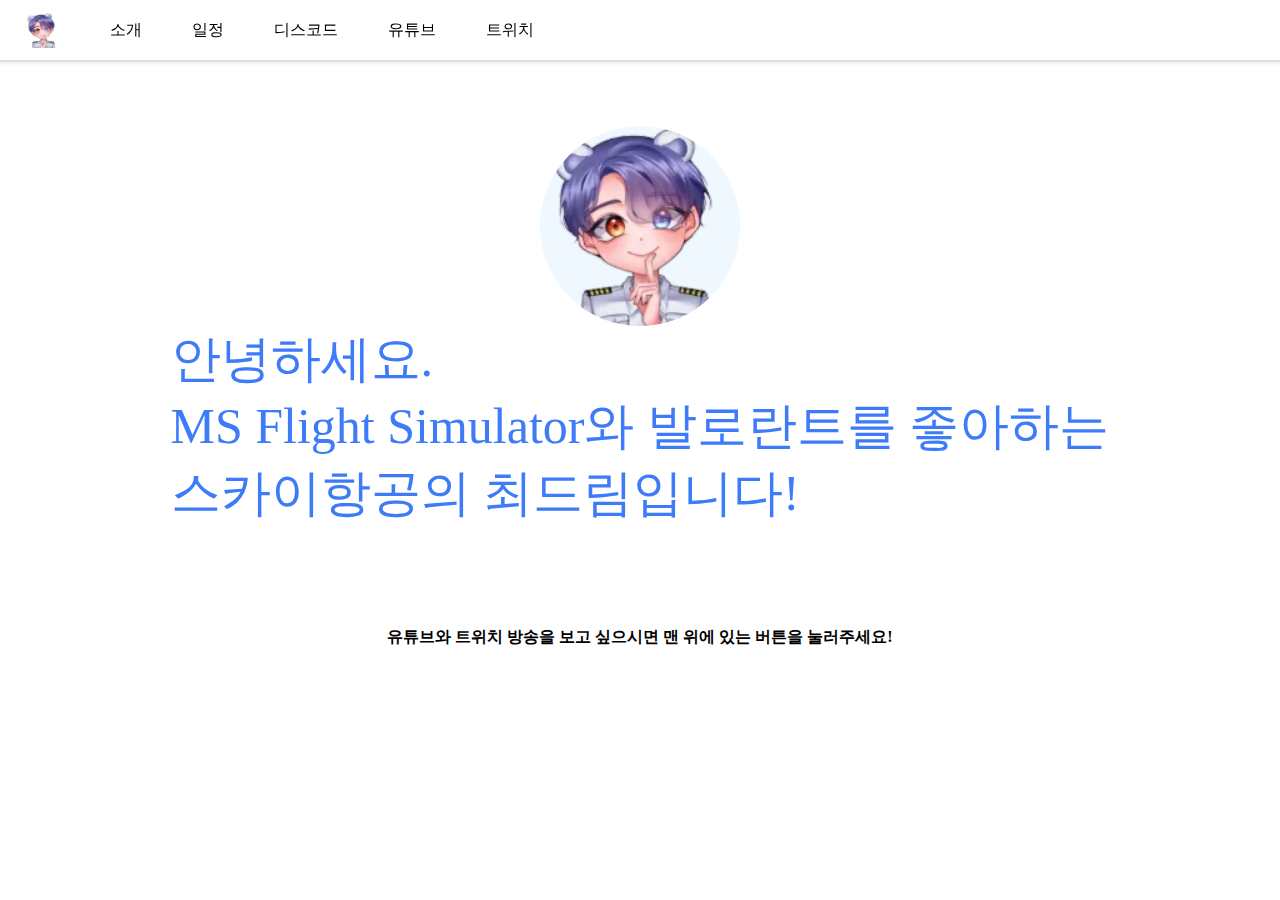
<file: bots.html>
<!DOCTYPE html>
<html lang="ko">
<head>
    <meta charset="UTF-8">
    <meta http-equiv="X-UA-Compatible" content="IE=edge">
    <meta name="viewport" content="width=device-width, initial-scale=1.0">
    <title>소개</title>
    <link rel="stylesheet" href="style/bots.css">
    <link rel="stylesheet" href="style/all.css">
    <link rel="stylesheet" href="style/layouts/header.css">
</head>

<body>
    <header>
        <img src="/imgs/logo.webp"/>
        <nav>
            <a id="one">소개</a>
            <a id="two">일정</a>
            <a id="three">디스코드</a>
            <a id="four" href="https://www.youtube.com/@dreamsavationsky">유튜브</a>
            <a id="five" href="https://twitch.tv/dream0823">트위치</a>
        </nav>
    </header>
    <br/>
    <br/>
    <Br/>
    <br /><br /><br/><br/>
    <img id="me" src="./imgs/logo.webp"></img>
    <h1 id="title">안녕하세요. <br /><strong>MS Flight Simulator와 발로란트를 좋아하는</strong> <br />스카이항공의 최드림입니다!</h1>
    <h4>유튜브와 트위치 방송을 보고 싶으시면 맨 위에 있는 버튼을 눌러주세요!</h4>
    <style>
img#me{
    border-radius: 1000px;
    background-color: aliceblue;
    height: 200px
}

body{
        display: grid;
    justify-items: center;
    }
    </style>

</body>
</html>

<script src="script/all.js"></script>
</file>
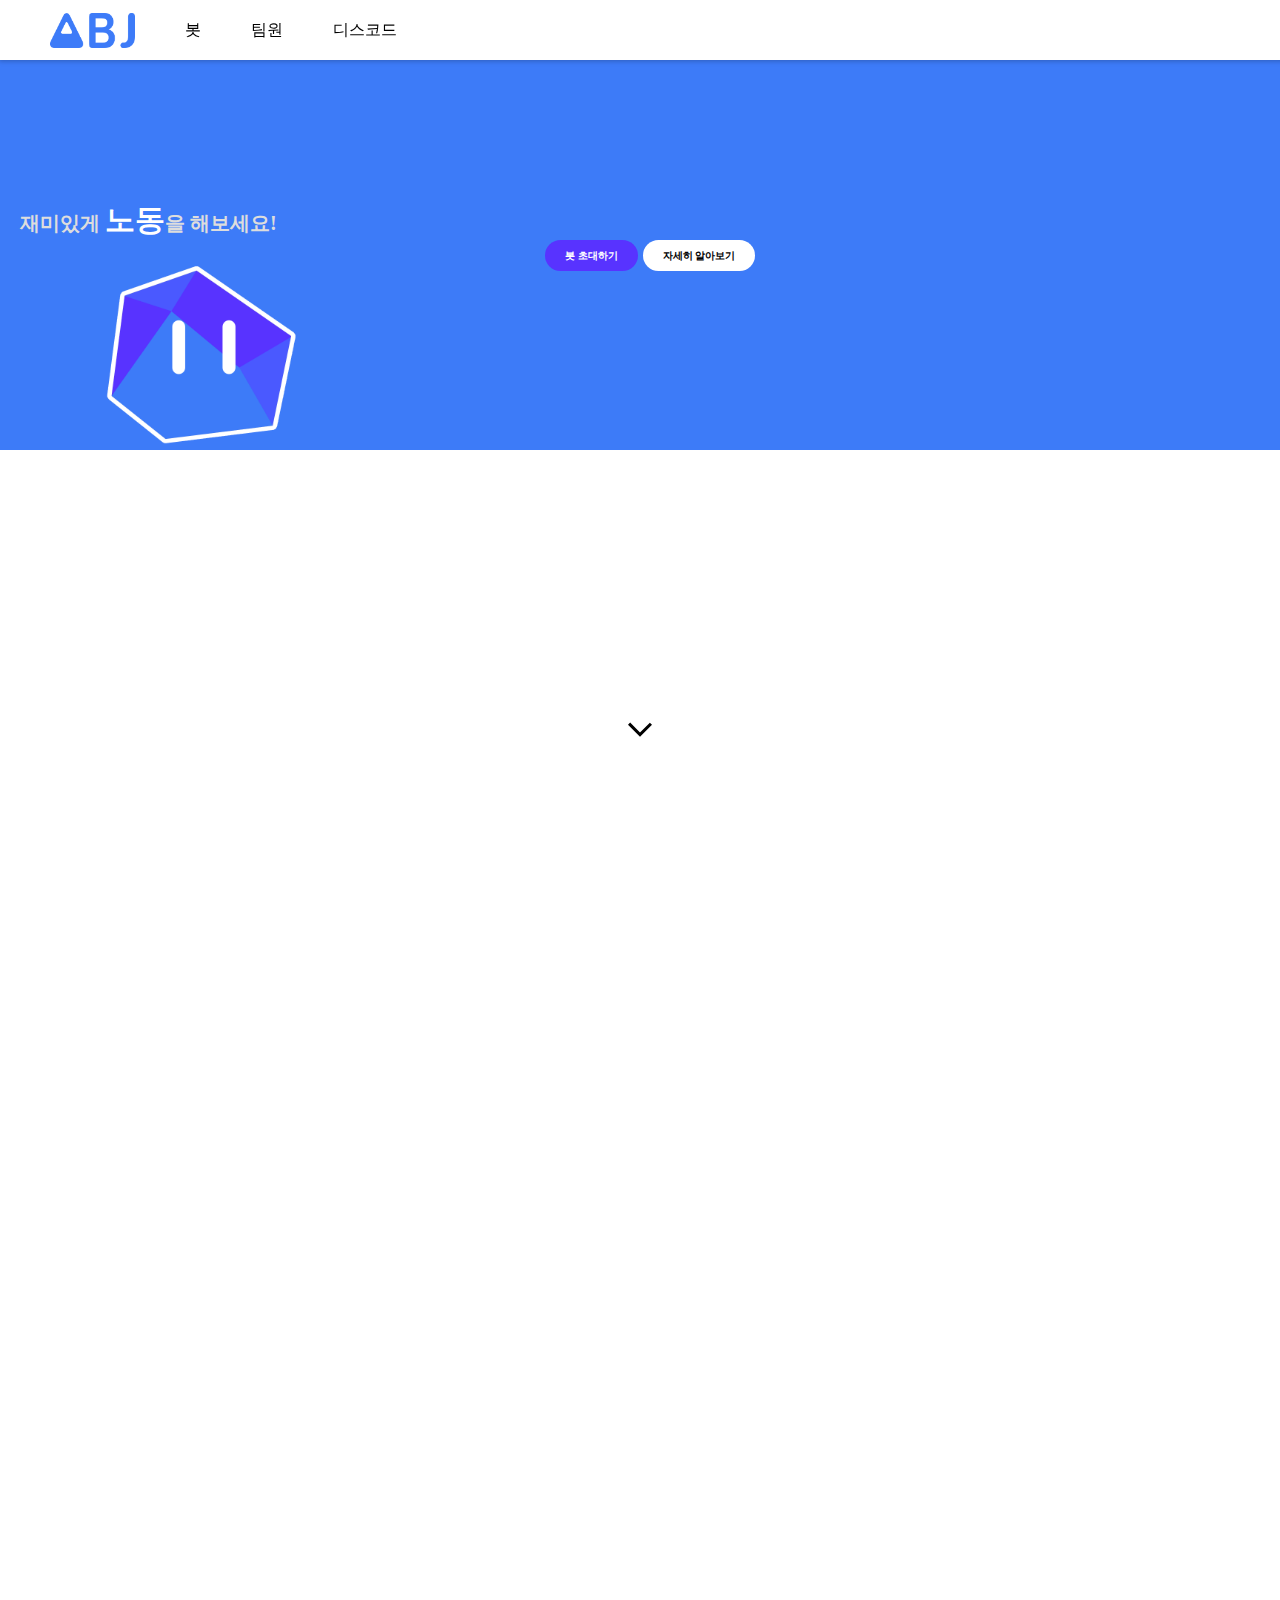
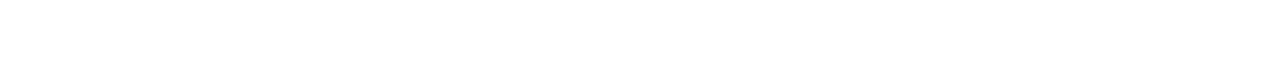
<file: bots/ore.html>
<!DOCTYPE html>
<html lang="ko">
<head>
    <meta charset="UTF-8">
    <meta http-equiv="X-UA-Compatible" content="IE=edge">
    <meta name="viewport" content="width=device-width, initial-scale=1.0">
    <title>ore봇</title>
    <link rel="stylesheet" href="/style/ore.css">
    <link rel="stylesheet" href="/style/all.css">
    <link rel="stylesheet" href="/style/layouts/header.css">
</head>
<body>
    <header>
        <img src="/imgs/logo.png"/>
        <nav>
            <a href="/bot.html">봇</a>
            <a href="/team.html">팀원</a>
            <a href="/discord.html">디스코드</a>
        </nav>
    </header>
    
    <main>
        <article id="intro">
            <section class="paid-right">
                재미있게 <b>노동</b>을 해보세요!
                
                <br/>
                <div id="btns">
                    <div id="btn">
                        <a href="#">봇 초대하기</a>
                        <a href="#">자세히 알아보기</a>
                    </div>
                </div>
            </section>
        </article>
        <div id="down">
            <img src="/svgs/down.svg" style="cursor: pointer;" onclick="window.scrollTo({top:1000, behavior: 'smooth'})">
        </div>

        <img src="/imgs/bots/ore/profile.png" id="profile" class="paid-right">
        <article id="cmds">
            <section class="paid-left">
                <div class="description">
                    광질을 할수 있어요! 
                </div><br/>
                <img src="/imgs/bots/ore/mining.png" text="광질을 할수 있어요!">
            </section>

        </article>
    </main>

    <br/>


</body>
</html>

<script src="/script/ore.js"></script>
</file>
<file: style/bots.css>
ruby { font-size: 2em; }

main { display: -webkit-box; display: -ms-flexbox; display: flex; -webkit-box-orient: vertical; -webkit-box-direction: normal; -ms-flex-direction: column; flex-direction: column; }

section { -webkit-box-shadow: 0 4px 8px 0 rgba(0, 0, 0, 0.2); box-shadow: 0 4px 8px 0 rgba(0, 0, 0, 0.2); -webkit-transition: all .3s; transition: all .3s; width: 40%; height: 100%; border-radius: 20px; text-align: center; padding: 20px 20px; }
section:hover { -webkit-box-shadow: 0 8px 16px 0 rgba(0, 0, 0, 0.2); box-shadow: 0 8px 16px 0 rgba(0, 0, 0, 0.2); -webkit-transform: translateY(-3px); transform: translateY(-3px); }
section:hover > img { -webkit-transform: translateY(-5px); transform: translateY(-5px); -webkit-box-shadow: 0 4px 8px 0 rgba(0, 0, 0, 0.2); box-shadow: 0 4px 8px 0 rgba(0, 0, 0, 0.2); }
section:hover > ruby { -webkit-transform: translateY(-5px); transform: translateY(-5px); }
section:hover > #devs { opacity: 1; }
section > img { border-radius: 50%; -webkit-transition: all .6s; transition: all .6s; }
section > #devs { display: -webkit-box; display: -ms-flexbox; display: flex; -webkit-box-align: center; -ms-flex-align: center; align-items: center; opacity: 1; -webkit-transition: all .3s; transition: all .3s; gap: 10px; }
section > #devs > b { padding-top: 4px; font-weight: lighter; }
section > #devs > img { padding-top: -2px; border-radius: 100%; width: 30px; -webkit-box-shadow: 0px 0px 5px #ccc; box-shadow: 0px 0px 5px #ccc; }
section > button { -webkit-transition: all .5s; transition: all .5s; background-color: #3D7BF8; color: white; width: 250px; height: 50px; font-size: 1.9rem; border-radius: 10px; cursor: pointer; margin-bottom: 10px; border: 0; }
section > button:hover { -webkit-transform: scale(1.1, 1.1) rotate(1.5deg); transform: scale(1.1, 1.1) rotate(1.5deg); -webkit-box-shadow: 2px 2px 7px #00000055; box-shadow: 2px 2px 7px #00000055; }

@media (max-width: 500px) { section { width: 80%; } }
@media (max-width: 300px) { section > button { width: 200px; height: 40px; font-size: 1.5rem; } }
article { width: 100%; display: -webkit-box; display: -ms-flexbox; display: flex; -webkit-box-align: center; -ms-flex-align: center; align-items: center; text-align: center; -webkit-box-orient: vertical; -webkit-box-direction: normal; -ms-flex-direction: column; flex-direction: column; gap: 50px; }

/*# sourceMappingURL=bots.css.map */
</file>
<file: style/all.css>
@font-face {
  font-family: 'Uiyeun';
  src: url('https://cdn.jsdelivr.net/gh/projectnoonnu/noonfonts_2105@1.1/Uiyeun.woff') format('woff');
  font-weight: normal;
  font-style: normal;
  }

iframe { border: 0; -webkit-box-shadow: 0; box-shadow: 0; width: 100%; }

#title { font-size: 70px; margin-bottom: 100px; color: #3D7BF8; font-weight: 300; }

@media (max-width: 1625px) { #title { font-size: 50px; } }
header > img { height:100% }
header > nav > a { cursor: pointer; }

/*# sourceMappingURL=all.css.map */
</file>
<file: style/layouts/header.css>
* { margin: 0; }

header { -webkit-transition: all .5s; transition: all .5s; display: -webkit-box; display: -ms-flexbox; display: flex; position: fixed; background-color: #fff; z-index: 100; padding-left: 50px; padding-top: 10px; padding-bottom: 10px; width: 100%; height: 40px; -webkit-box-align: center; -ms-flex-align: center; align-items: center; -webkit-box-shadow: rgba(0, 0, 0, 0.253) -1px 1px 5px; box-shadow: rgba(0, 0, 0, 0.253) -1px 1px 5px; }
header > nav { -webkit-transition: all .5s; transition: all .5s; display: -webkit-box; display: -ms-flexbox; display: flex; margin-left: 50px; -webkit-box-align: center; -ms-flex-align: center; align-items: center; gap: 50px; }
header > nav > a { -webkit-transition: all .5s; transition: all .5s; color: #000; text-decoration: none; }
header > nav > a:hover { text-decoration: underline; }
header > img { height: 35px; -webkit-transition: all .5s; transition: all .5s; }

@media (max-width: 500px) { header { padding-left: 20px; }
  header > nav { gap: 20px; margin-left: 20px; }
  header > img { height: 30px; } }

/*# sourceMappingURL=header.css.map */
</file>
<file: style/ore.css>
main #intro {
  background-color: #3D7BF8;
  height: 450px;
  background-image: url("/imgs/bots/ore/ore.png");
  background-repeat: no-repeat;
  background-size: 370px;
  background-position-x: -400px;
  background-position-y: 100%;
  transition: all 1s;
  transition-delay: .5s; }
  main #intro > section {
    float: right;
    padding-top: 200px;
    padding-right: 400px;
    font-size: 50px;
    font-weight: 800;
    color: #ddd;
    transition: all 1s;
    transition-delay: 1s;
    opacity: 0;
    transform: translateX(20px); }
    main #intro > section > b {
      font-size: 70px;
      font-weight: 900; }
      main #intro > section > b:nth-child(1) {
        color: #fff; }
    main #intro > section > #btns {
      display: grid;
      align-items: center;
      justify-items: center;
      width: 100%;
      margin: 0 auto; }
      main #intro > section > #btns > #btn > a {
        font-size: 20px;
        background-color: #fff;
        padding: 10px 50px 10px 50px;
        border-radius: 50px;
        text-decoration: none; }
        main #intro > section > #btns > #btn > a:nth-child(1) {
          background-color: #5833FF;
          color: #fff; }
        main #intro > section > #btns > #btn > a:nth-child(2) {
          background-color: #FFF;
          color: #000; }
main #down {
  padding-top: 20%;
  display: grid;
  justify-items: center;
  font-size: 50px;
  width: 100%;
  margin-bottom: 400px;
  animation-name: down;
  animation-iteration-count: infinite;
  animation-duration: 1s; }
main #profile {
  transform: translateX(-20px);
  float: right;
  border-radius: 20px;
  width: 350px;
  margin-right: 100px;
  box-shadow: #6b6b6b 1px 1px 20px;
  transition: all 1s;
  transition-delay: 1s;
  opacity: 0; }
  main #profile::after {
    content: 'aaaaaaaaaaaaaaaaaaa';
    display: block;
    position: relative;
    width: 1000px;
    height: 200px;
    background-color: #E3732F; }
main #cmds {
  margin-left: 100px;
  margin-right: 100px; }
  main #cmds section {
    font-size: larger; }
    main #cmds section > .description {
      display: inline-block;
      margin-top: 200px;
      margin-left: 50px;
      margin-bottom: 10px;
      background-color: #36393F;
      color: #fff;
      padding: 10px;
      border-radius: 10px 10px 10px 1px; }
    main #cmds section > img {
      border-radius: 20px;
      margin-right: 100px;
      box-shadow: #6b6b6b 1px 1px 20px; }
    main #cmds section.paid-right {
      transition: all 1s;
      transform: translateX(-20px);
      opacity: 0;
      transition-delay: 1s; }
    main #cmds section.paid-left {
      transition: all 1s;
      transform: translateX(20px);
      opacity: 0;
      transition-delay: .5s; }

@keyframes down {
  0%, 100% {
    transform: translateY(0);
    opacity: .7; }
  50% {
    transform: translateY(10px);
    opacity: 1; } }
@media screen and (max-width: 1540px) {
  main #intro {
    background-size: 200px; }
    main #intro > section {
      float: none;
      padding-top: 200px;
      padding-bottom: 200px;
      padding-left: 20px;
      padding-right: 0;
      margin: 0 auto;
      font-size: 20px; }
      main #intro > section > b {
        font-size: 30px;
        font-weight: 700; }
      main #intro > section > #btns > #btn > a {
        font-size: 10px;
        background-color: #fff;
        padding: 10px 20px 10px 20px;
        border-radius: 50px;
        text-decoration: none; } }
::-webkit-scrollbar {
  display: none; }

/*# sourceMappingURL=ore.css.map */
</file>
